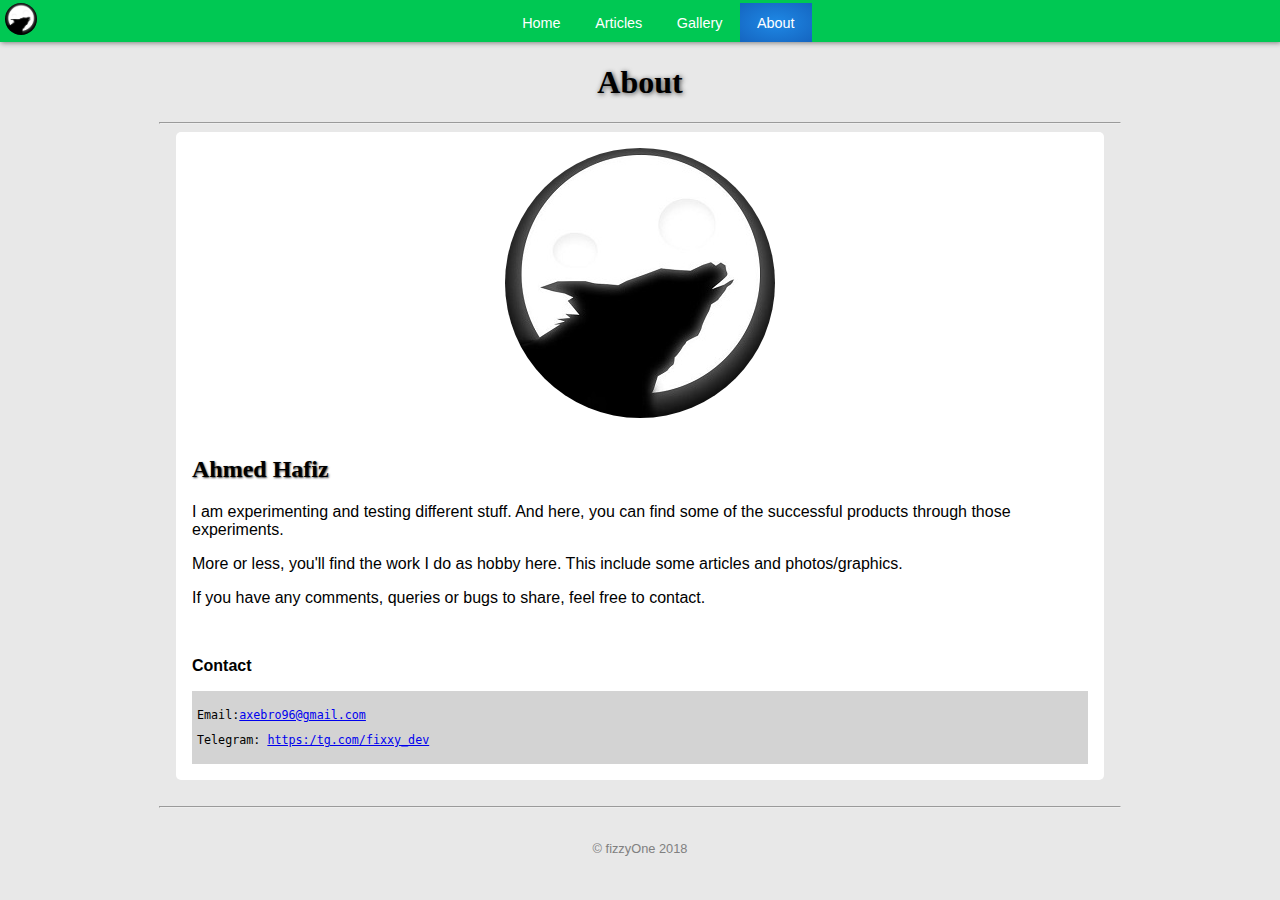
<file: about.html>
<!DOCTYPE html>

<html>
    <head>
        <title>About</title>
        <link rel="shortcut icon" type="image/png" href="favicon.png">
        <link rel="stylesheet" href="styles/main-styles.css">
        <meta name="viewport" content="width=device-width, initial-scale=1.0">
        		
<!--        social sharing info-->
        <meta property="og:image" content="favicon.png">
        <meta property="og:image:type" content="image/png">
        <meta property="og:image:width" content="1024">
        <meta property="og:image:height" content="1024">
        
<!--        search engine stuff-->
        <meta name="description" content="About me and contact details. Feel free to drop a comment or request." />
        
<!--
        <style>
            html{
                min-height: 100%;
                position: relative;
            }
            body {
                height: 100%;
            }
            footer {
                position: absolute;
                bottom: 0;
            }
            
        </style>
-->
    </head>
    
    <body>
        
        <div id="top">
            <img id="logo" src="favicon.png" alt="logo">

            <nav id="menuitems">
                    <a href="index.html">Home</a>
                    <a href="articles.html">Articles</a>
                    <a href="gallery.html">Gallery</a>
                    <a href="about.html" id="selected">About</a>     
            </nav>
        
        </div>
        
            <h1>About</h1>
            <hr>
        
        <article>
            <div>
                <div style="width:270px; height:270px; ; background: url('./favicon.png') no-repeat center; background-color: grey; margin: auto; border-radius: 100%;">                
                </div>
            </div>
            <br>
            <h2>Ahmed Hafiz</h2>
            <p>I am experimenting and testing different stuff. And here, you can find some of the successful products through those experiments.</p>
            <p>More or less, you'll find the work I do as hobby here. This include some articles and photos/graphics.</p>
            <p>If you have any comments, queries or bugs to share, feel free to contact.</p>

            <br>
        
            <p><b>Contact</b></p>
        <address style="background: lightgrey; padding: 5px; font-size: 0.9em; font-family: monospace; font-style: normal;
                        @media only screen and (min-width: 700px){
                        width: 50%;
                        }
                        ">
        
        <p>Email:<a href="mailto:axebro96@gmail.com">axebro96@gmail.com</a></p>
        
        <p>Telegram: <a href="https:/tg.com/fixxy_dev">https:/tg.com/fixxy_dev</a></p>
        </address>
            
        </article>
        
        <br>
        <hr>
        
        
		<footer>
			<p> &copy; fizzyOne 2018</p>
		</footer>
    </body>

</html>
</file>
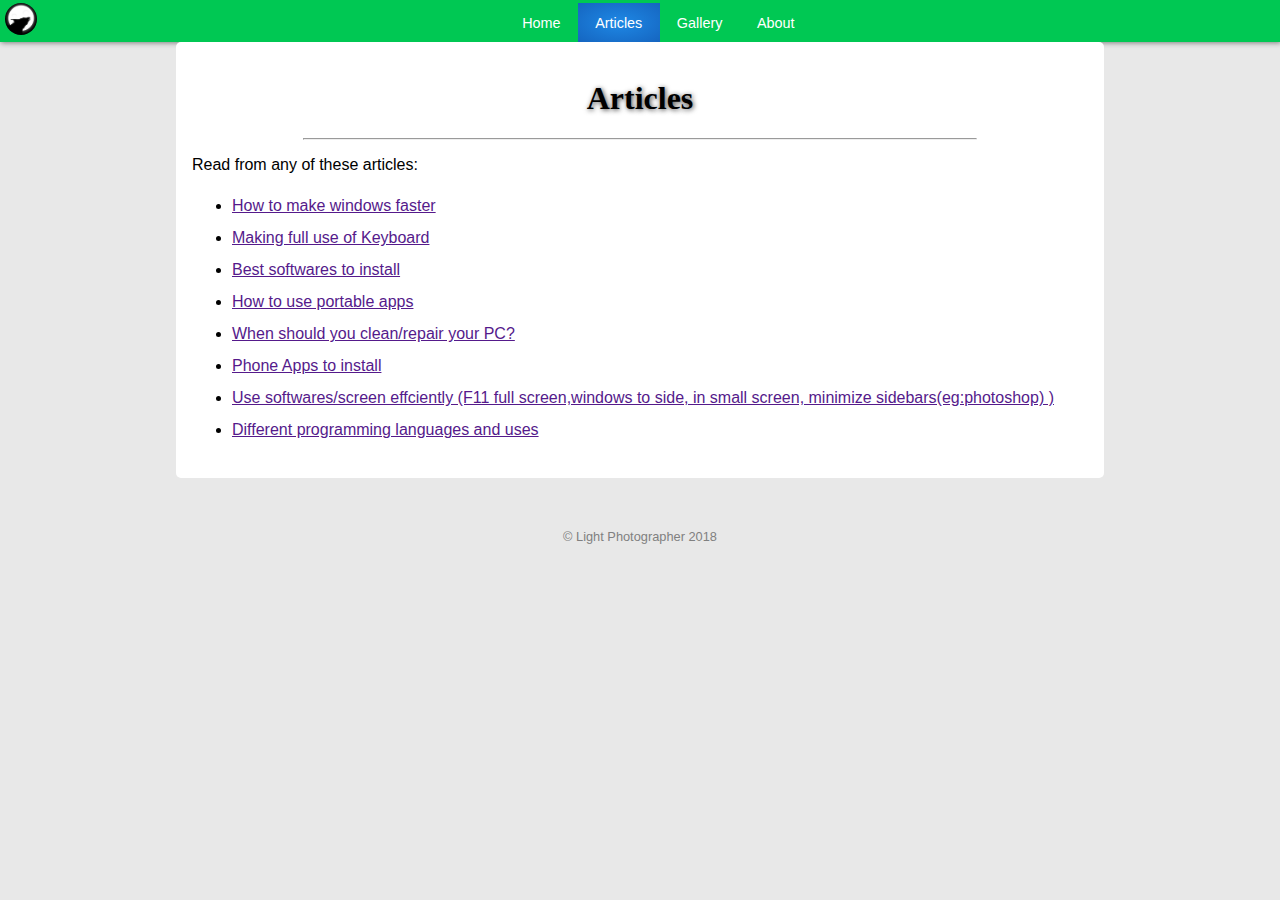
<file: Articles.html>
<!DOCTYPE html>

<html>
    <head>
        <title>Our Services</title>
        <link rel="stylesheet" href="styles/main-styles.css">
<!--
        <style>
            ul > li {
                padding: 3px;
                font-family: monospace;
            }
            article {
                width: 53em;
                margin: 0 auto;
            }
        
        </style>
-->
        <style>
        
           li {
           line-height: 2em;
           }
                       
        </style>
    </head>
    
    <body>
        <div id="top">
            <img id="logo" src="favicon.png" alt="logo">

            <div id="menuitems">
                    <a href="index.html">Home</a>
                    <a href="articles.html" id="selected">Articles</a>
                    <a href="gallery.html">Gallery</a>
                    <a href="about.html">About</a>          
            </div>
        
        </div>
        
        <article>
        
            <h1>Articles</h1>
            <hr>
            
            <p> Read from any of these articles:</p>
            <ul>
                <li><a href="" title="">How to make windows faster</a></li>
                <li><a href="" title="">Making full use of Keyboard</a></li>
                <li><a href="" title="">Best softwares to install</a></li>
                <li><a href="" title="">How to use portable apps</a></li>
                <li><a href="" title="">When should you clean/repair your PC?</a></li>
                <li><a href="" title="">Phone Apps to install</a></li>
                <li><a href="" title="">Use softwares/screen effciently (F11 full screen,windows to side, in small screen, minimize sidebars(eg:photoshop) )</a></li>
                <li><a href="" title="">Different programming languages and uses</a></li>

            </ul>
        </article>
    
        
        <br>

		<footer>
			<p> &copy; Light Photographer 2018</p>
		</footer>
    </body>

</html>
</file>
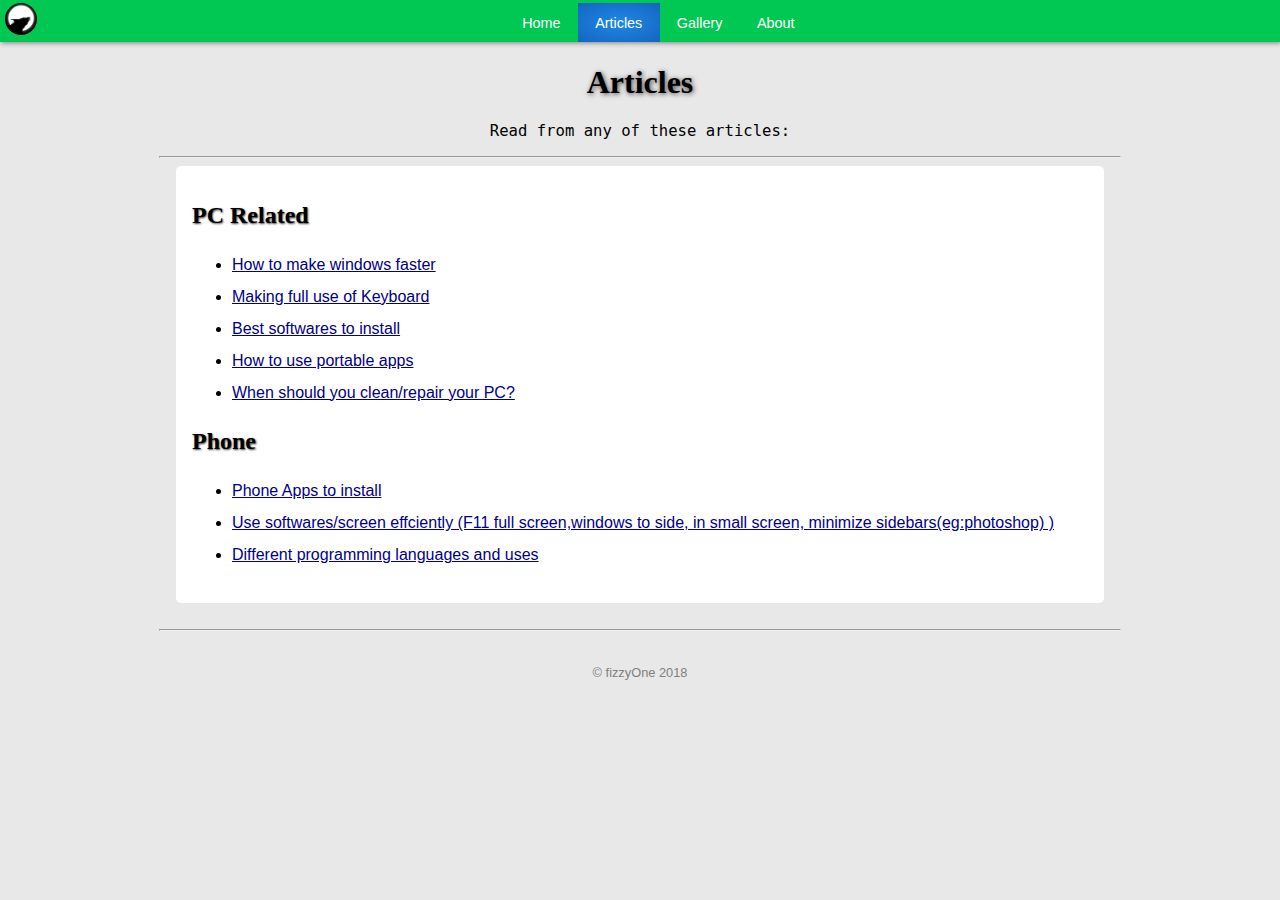
<file: articles.html>
<!DOCTYPE html>
<!--todo : change article link to download-->
<html>
    <head>
        <title>Articles</title>
        <link rel="shortcut icon" type="image/png" href="favicon.png">
        <link rel="stylesheet" href="styles/main-styles.css">
        <meta name="viewport" content="width=device-width, initial-scale=1.0">
        
        		
<!--        social sharing info-->
        <meta property="og:image" content="favicon.png">
        <meta property="og:image:type" content="image/png">
        <meta property="og:image:width" content="1024">
        <meta property="og:image:height" content="1024">
        
<!--        search engine stuff-->
        <meta name="description" content="Tech articles are here. Usually focusing on efficeny of technologies." />
        
<!--
        <style>
            ul > li {
                padding: 3px;
                font-family: monospace;
            }
            article {
                width: 53em;
                margin: 0 auto;
            }
        
        </style>
-->
        <style>
            
            li {
                line-height: 2em;
            }

            a:link {
/*                unvisited*/
                color: green;
            }
            a:visited {
                color: darkblue;
            }
            a:hover {
                color: darkgreen;
            }
            a:active {
/*                clicked*/
                color: limegreen;
            }

        </style>
    </head>
    
    <body>
        <div id="top">
            <img id="logo" src="favicon.png" alt="logo">

            <nav id="menuitems">
                    <a href="index.html">Home</a>
                    <a href="articles.html" id="selected">Articles</a>
                    <a href="gallery.html">Gallery</a>
                    <a href="about.html">About</a>          
            </nav>
        
        </div>
        
        
            <h1>Articles</h1>
            
            <p style="font-family: monospace; text-align: center; font-size: 1.2em;"> Read from any of these articles:</p>
            <hr>
        
        <article>
            <h2>PC Related</h2>
            <ul>
                <li><a href="" title="">How to make windows faster</a></li>
                <li><a href="" title="">Making full use of Keyboard</a></li>
                <li><a href="" title="">Best softwares to install</a></li>
                <li><a href="" title="">How to use portable apps</a></li>
                <li><a href="" title="">When should you clean/repair your PC?</a></li>
            </ul>
            <h2>Phone</h2>
            <ul>
                <li><a href="" title="">Phone Apps to install</a></li>
                <li><a href="" title="">Use softwares/screen effciently (F11 full screen,windows to side, in small screen, minimize sidebars(eg:photoshop) )</a></li>
                <li><a href="" title="">Different programming languages and uses</a></li>

            </ul>
        </article>
    
        
        <br>
        <hr>

		<footer>
			<p> &copy; fizzyOne 2018</p>
		</footer>
    </body>

</html>
</file>
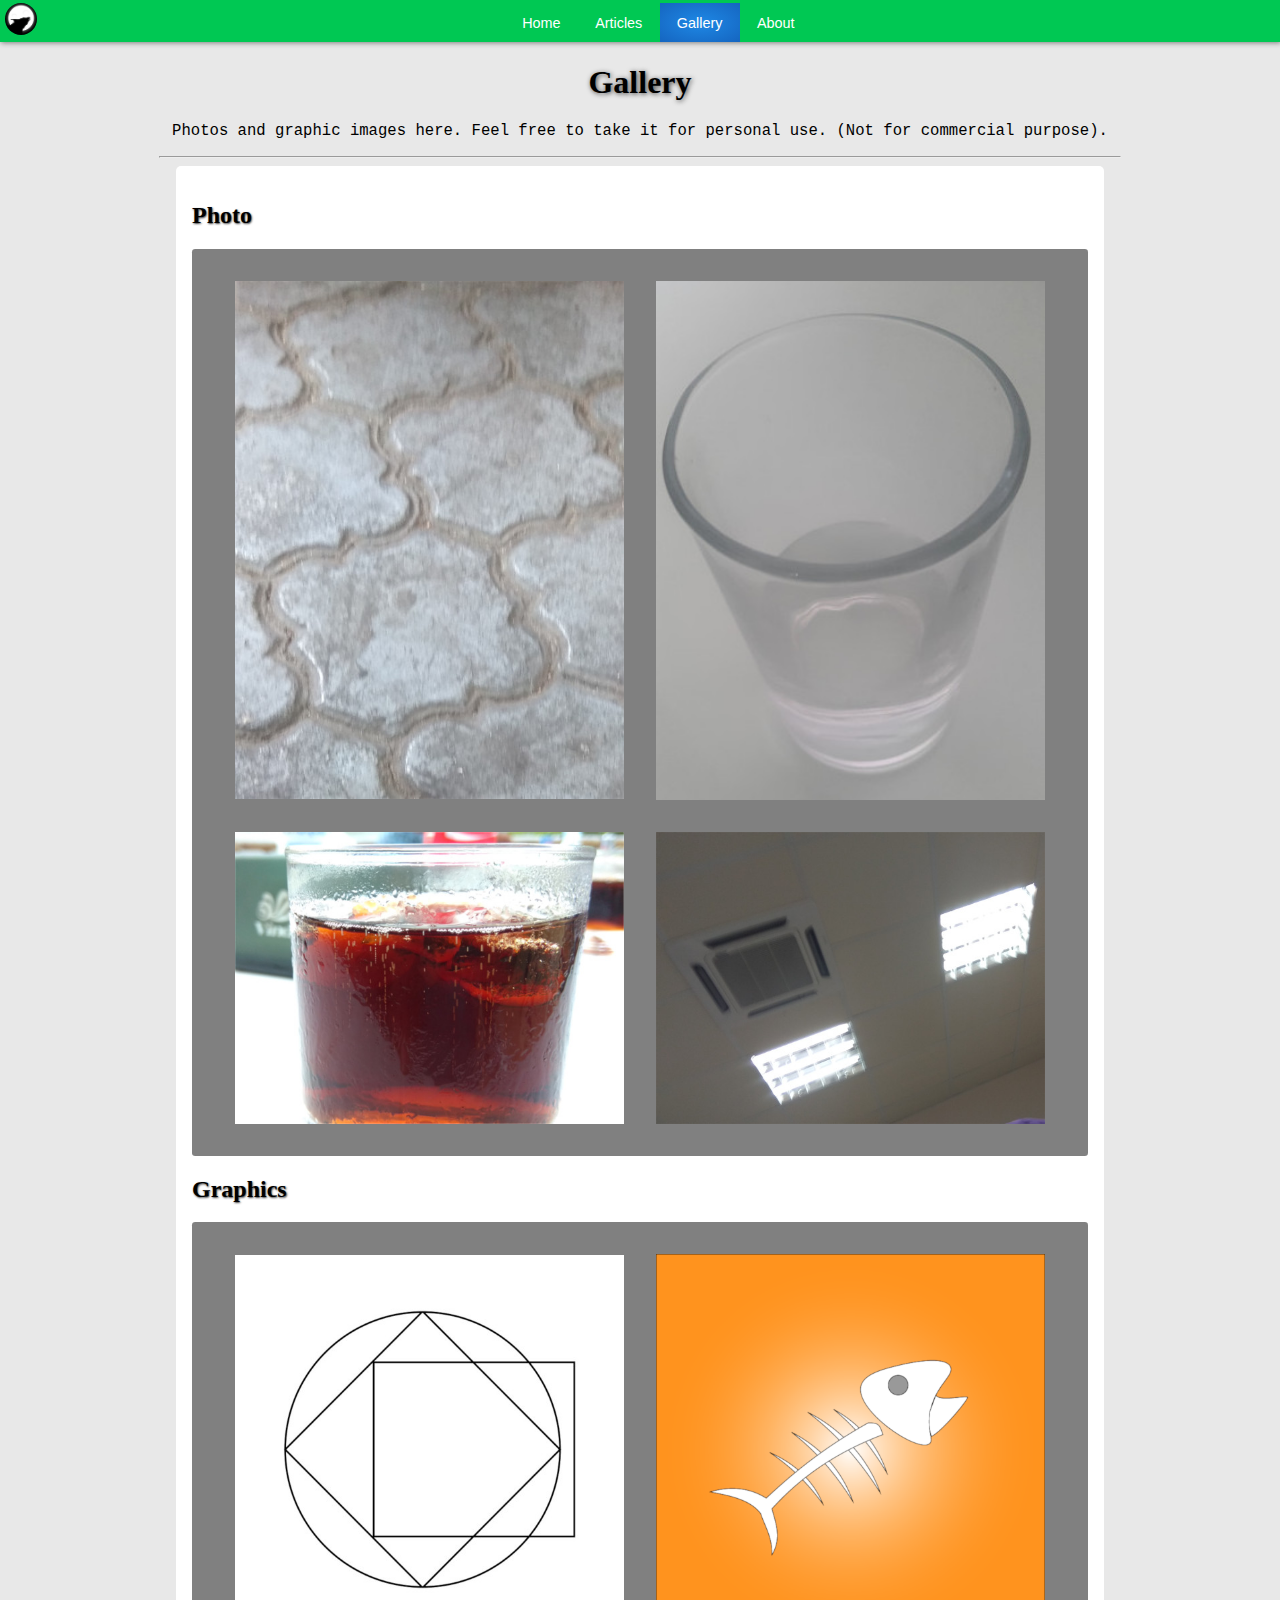
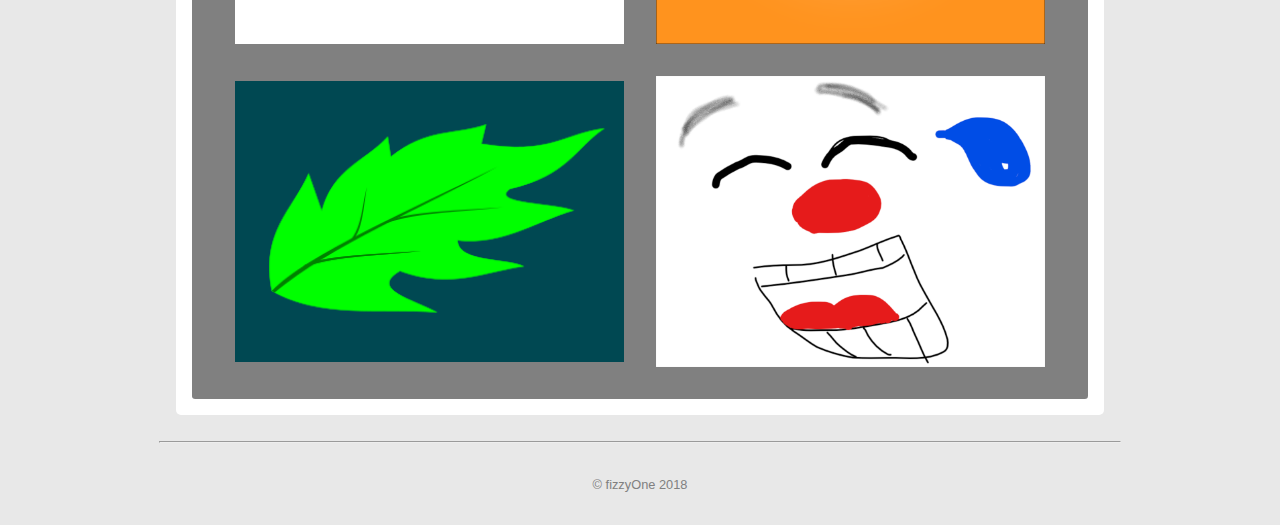
<file: gallery.html>
<!DOCTYPE html>

<html>
    <head>
        <title>Gallery</title>
        <link rel="shortcut icon" type="image/png" href="favicon.png">
        <link rel="stylesheet" href="styles/main-styles.css">
        <meta name="viewport" content="width=device-width, initial-scale=1.0">
        
        		
<!--        social sharing info-->
        <meta property="og:image" content="favicon.png">
        <meta property="og:image:type" content="image/png">
        <meta property="og:image:width" content="1024">
        <meta property="og:image:height" content="1024">
        
<!--        search engine stuff-->
        <meta name="description" content="Find photos and graphic images here. Feel free to take it for personal use. (Not for commercial purpose)." />
        
        <style>
            .photo-grid{
                margin: 0 auto;
                background: grey;
                text-align: center;
                padding: 1em;
                border-radius:0.2em;
                display: flex;
                flex-direction: row;
                
                flex-wrap: wrap;
                justify-content: center;
                align-items: center;
                align-content: flex-start;
            }
            
            .photo-grid > img {
                margin: 1em;
                width: 80%;
                height:auto;
            }
            @media only screen and (min-width: 700px){
                .photo-grid > img {
                    margin: 1em;
                    width: 45%;
                    height:auto;
                }
            }
        </style>
    </head>
    
    <body>
        
        <div id="top">
            <img id="logo" src="favicon.png" alt="logo">

            <nav id="menuitems">
                    <a href="index.html">Home</a>
                    <a href="articles.html">Articles</a>
                    <a href="gallery.html" id="selected">Gallery</a>
                    <a href="about.html">About</a>          
            </nav>
        
        </div>
        
        
        
            <h1>Gallery</h1>
            
            <p style="font-family: monospace; text-align: center; font-size: 1.2em;">Photos and graphic images here. Feel free to take it for personal use. (Not for commercial purpose).</p>

            <hr>
            
        <article>
            <h2>Photo</h2>
            <div class="photo-grid">
            
                <img src="imgs/photo%20(1).jpg" alt="">
                <img src="imgs/photo%20(2).jpg" alt="Photograph">
                <img src="imgs/photo%20(3).jpg" alt="Photograph">
                <img src="imgs/photo%20(4).jpg" alt="Photograph">
                
            </div>
            
            <h2>Graphics</h2>
            <div class="photo-grid">
                <img src="imgs/graphic%20(1).jpg" alt="Graphic Image">
                <img src="imgs/graphic%20(1).png" alt="Graphic Image">
                <img src="imgs/graphic%20(2).png" alt="Graphic Image">
                <img src="imgs/graphic%20(3).png" alt="Graphic Image">
            </div>
            
        </article>
    
        
        <br>
        <hr>

		<footer>
			<p> &copy; fizzyOne 2018</p>
		</footer>
    </body>

</html>
</file>
<file: styles/main-styles.css>
body {
    font-family: sans-serif;
    cursor:default;
    margin:0;
    background-color: #e8e8e8;

}
#logo {
    width: 2em;
    height: auto;
    display: block;
    margin: 0.2em auto;
    border-radius: 100%;
}
@media only screen and (min-width: 700px){
    #logo {
        margin: 0;
        margin-left: 0.3em;
        width: 2em;
        height: auto;
        float: left;
        border-radius: 100%;
    }
    #top {
        padding: 0;
        padding-top: 0;
        box-shadow: 1px 1px 5px grey;
    }
}

#top {
    padding-top: 0.2em;
    box-shadow: 1px 1px 5px grey;
    background-color: #00C853;
    
/*
    position: sticky;
    top:0;
*/
}
h1 {
    font-family: calibri, san-serif;
    text-align: center;
    text-shadow: 1px 1px 5px #434343;
}
h2 {
    font-family: calibri, san-serif;
    text-align: left;
    text-shadow: 0.8px 0.8px 2px #434343;
}
/*            menu begin*/
#menuitems {
    text-align: center;
    display: flex;
    flex-wrap: wrap;
    justify-content: center;
}
#menuitems > a {
    padding: 0.8em 1.2em;
    text-decoration: none;
    color: white;
    font-size: 90%;
    margin: 0 ;

}
#menuitems > a:hover{
/*    border-radius: 60px;*/
    background: radial-gradient(#00BCD4, #00ACC1);       
    color: white;
/*    font-weight: bold;*/
    text-shadow: 1px 1px 7px lightgrey;
    text-decoration: none;

}
#menuitems > #selected {
    background: radial-gradient(#1E88E5, #1565C0);       
    color: white;
}

/*            menu ends*/


article {
    border-radius: 5px;
    padding: 1em;
    background-color: white;
    width: 90%;
    margin: 0.9em auto;
}
@media only screen and (min-width:700px){
    article {
        max-width: 70%;
        margin: 0 auto;
    }
}
section {
    background: #f7f7f7;
    padding: 0.6em;
}
section > img {
    background: grey;
    max-width: 50vw;
    height: auto;
    display: block;
    margin: 0.5em auto;
}

section > section {
    border: 0.1em solid #e5e5e5;
    background: #e5e5e5;
    border-radius: 5px;
    padding: 5px;
}
code {
    display: block;
    padding: 2px;
}
button {
    padding: 1em;
    display:block;
    margin: 0 auto;
    color: white;
    background: radial-gradient(black,grey);
    border: 2px solid black;
    border-radius: 7px;
}

button:hover{
    color: white;
    background: black;
    border-radius: 7px;
    cursor: pointer;
}
hr {
    width: 75%;
}
/*
@media only screen and (min-height=420px){
    * {
     box-sizing: border-box;
    }
    *:before,
    *:after {
     box-sizing: border-box;
    }
    html,
    body {
     height: 100%;
     position: relative;
    }
    article {
     min-height: 100vh; /* will cover the 100% of viewport *-/
     overflow: hidden;
     display: block;
     position: relative;
     padding-bottom: 100px; /* height of your footer *-/
    }
    footer {
     position: absolute;
     bottom: 0;
     width: 100%;
    }
    
}
*/


footer {
    font-size:0.8em;
    color: grey;
    padding: 0.8em;
    margin:0.8em;
    text-align: center;
}
</file>
